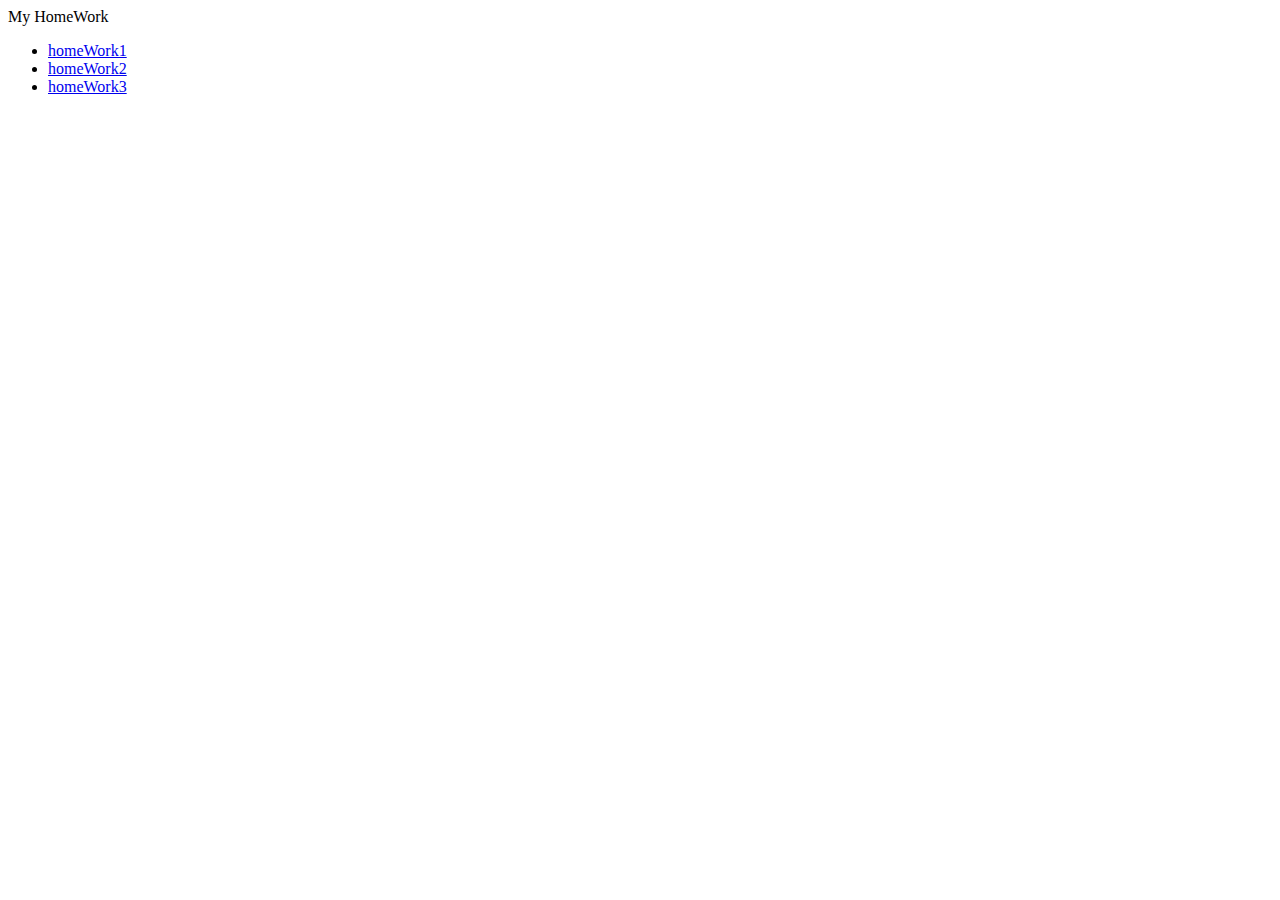
<file: exercises/index.html>
<!DOCTYPE html>

<html>

<head>
    <title>MY HomeWork</title>
</head>
<body>
    <header>My HomeWork</header>
	<ul>
	<li>
    <a href="homeWork1\index.html">homeWork1</a>
	</li>
	<li>
    <a href="homeWork2\index.html">homeWork2</a>
	</li>
	<li>
    <a href="ex3\index.html">homeWork3</a>
	</li>
	</ul>
</body>

</html>
</file>
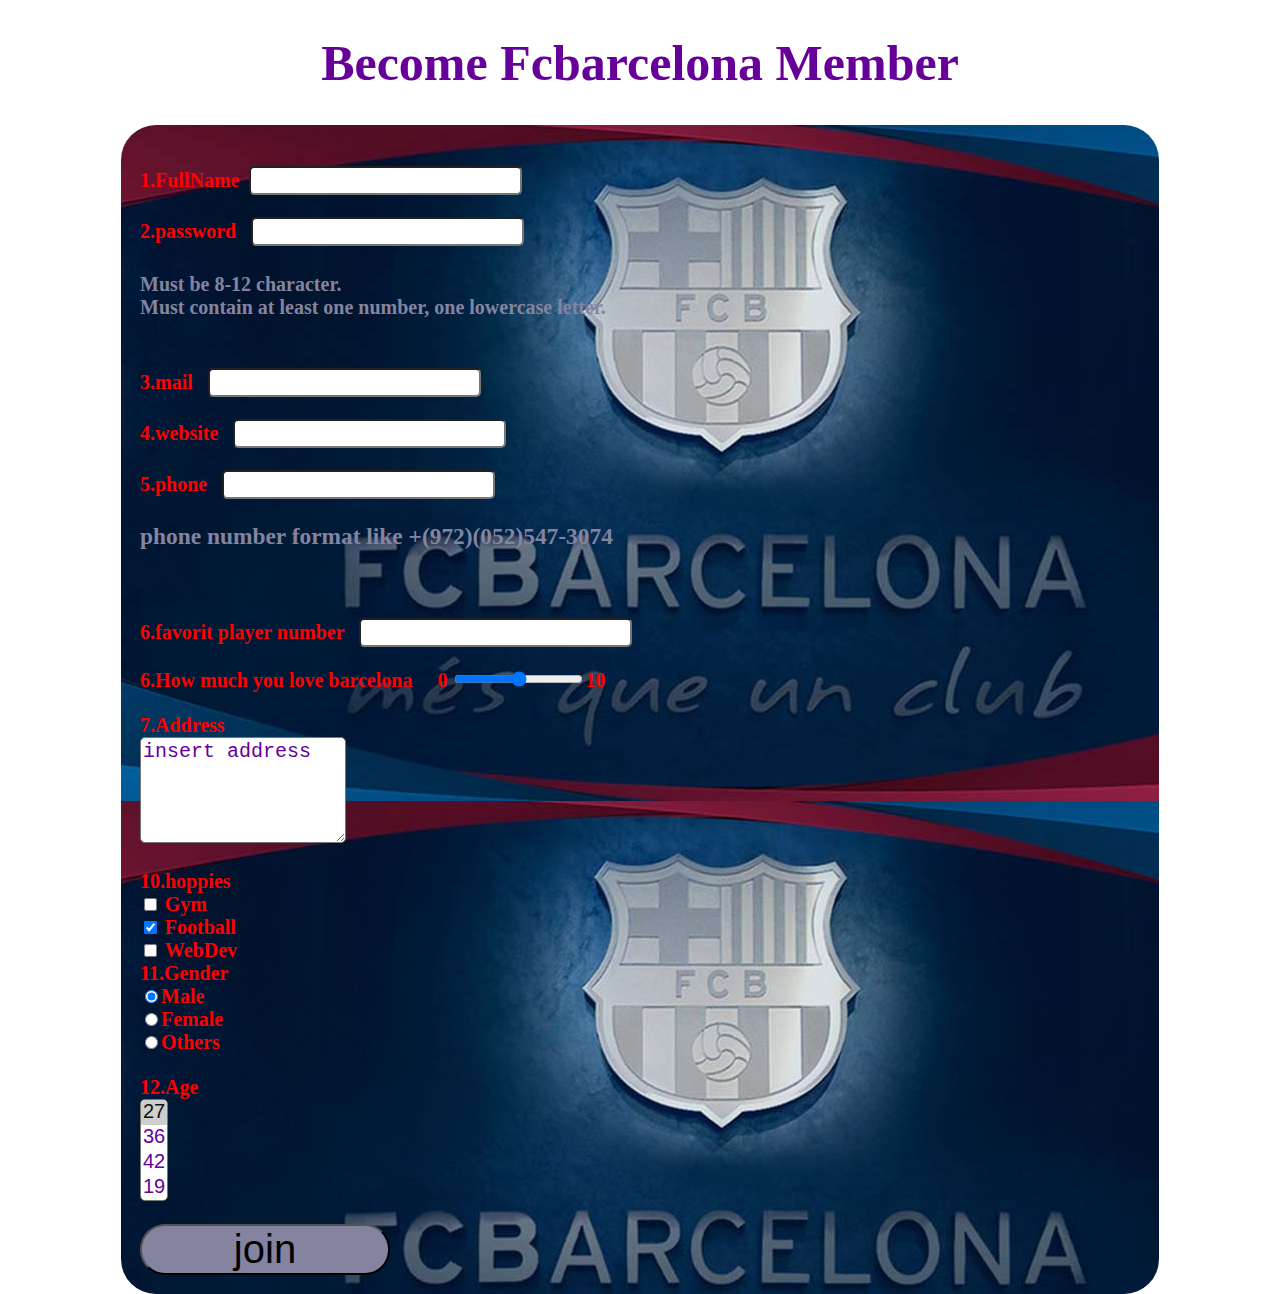
<file: exercises/ex3/index.html>
<!DOCTYPE html>
<html>
	<head>
		<meta charset="UTF-8" />
		<link rel="stylesheet" href="includes/style.css" >
	</head>
	<header> <h1>Become Fcbarcelona Member</h1></header>
	
	<body>
		<div class="wrapper">
		<form action="http://html5-book.co.il/teach/forms/get_form2.php" method="get" autocomplete="on"><br >
			<label>1.FullName &nbsp;<input type="text"  name="fullName" required /></label><br>
			<br />
			<label>2.password &nbsp;&nbsp;<input type="password" name="pass" pattern="(?=.*\d)(?=.*[a-z]).{8,15}" required />
				<h4>  Must be 8-12 character.<br>
                    Must contain at least one number, one lowercase letter.</h4>
			</label>
			<br>
			<label>3.mail &nbsp;&nbsp;<input type="email" name="mail" autocomplete/></label><br>
			<br />
			<label>4.website &nbsp;&nbsp;<input type="url" name="website"/></label><br>
			<br /> 
			<label>5.phone &nbsp;&nbsp;<input type="tel" name="phone" pattern='[\+]\d{3}[\(]\d{3}[\)]\d{3}[\-]\d{4}'><br />
				<h3> phone number format like +(972)(052)547-3074</h3>
				
			</label><br>
			<br />
			<label>6.favorit player number &nbsp;&nbsp;<input type="number" name="coffee" value="" min="1" /></label> <br>
			
			<br />
			<label>6.How much you love barcelona &nbsp;&nbsp;&nbsp;&nbsp;0 <input  type="range" name="temper" value="5" min="0" max="10">10
			</label><br>
			
			
			<br />
			<label>7.Address &nbsp;&nbsp;<br /> <textarea rows="2" cols="8" name="address" >insert address</textarea>  </label> <br> 
			<br />
			<label> 10.hoppies &nbsp;&nbsp;</label><br />
			<input type="checkbox" name="interests[]" value="Gym" /> <label>Gym &nbsp;&nbsp; </label><br>
			<input type="checkbox" name="interests[]" value="Football" checked="" /> <label>Football &nbsp;&nbsp; </label><br>
			<input type="checkbox" name="interests[]" value="WebDev" /> <label>WebDev &nbsp;&nbsp; </label><br>
			<label>11.Gender &nbsp;&nbsp;<br /><input type="radio" name="gender" value="male" checked />Male <br>
				<input type="radio" name="gender" value="female"  />Female <br>
				<input type="radio" name="gender" value="other"  />Others </label><br>
				
				<br />
				
				<label>12.Age &nbsp;&nbsp; <br /><select name="age" multiple><br>
					<br>
					<option selected="">27</option>
					<option>36</option>
					<option>42</option>
					<option>19</option>
					<option>56</option>
					<option>99</option>
				</select></label>
				<br />
				<br />
				
			<input type="submit"  value="join"/>
        </form >
		</div>
	</body>
	
	
	
	
</html>
</file>
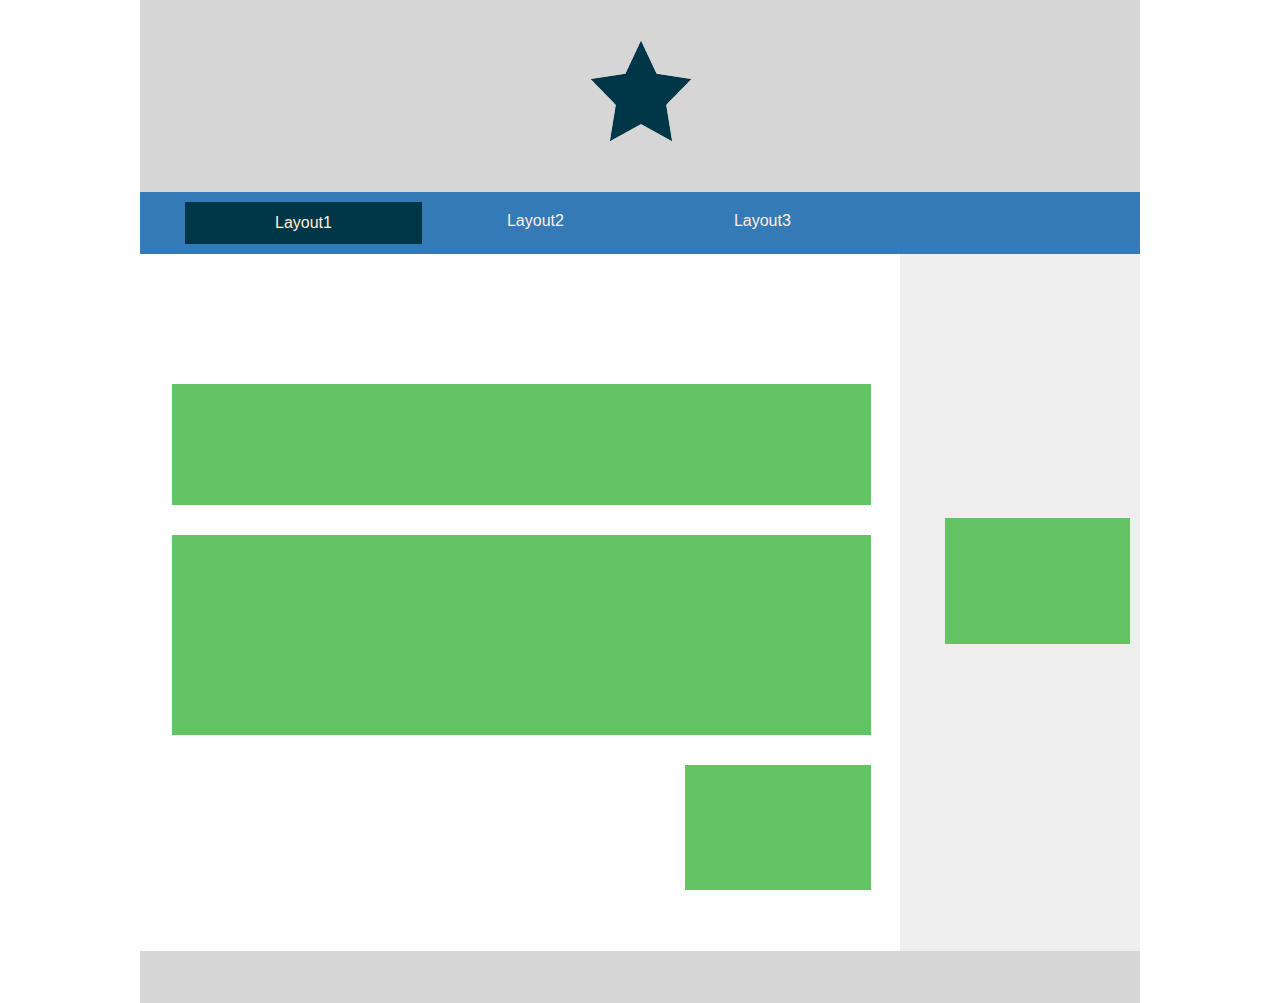
<file: exercises/homeWork2/index.html>
<!DOCTYPE html>
<html>
	
	<html>
	<head>
		
		<title> HomeWork2</title>
		<link rel="stylesheet" href="includes/style.css" />
		<meta charset="utf-8" />
	</head>
	
	
	<body id="wrapper">
			
		<header>
	       <a href="index.html"></a> 
		</header>
		<main>
			<nav>
				<ul>
					<li> <span><a href="index.html">Layout1 </a> </span></li>
					<li> <a href="layOut2.html">Layout2 </a></li>
					<li><a href="layOut3.html">Layout3 </a> </li>
					
				</ul>
				
				
			</nav>
			
			<section> 
				<article> </article>
				<article> </article>
				<article> </article>
				
				
				
				</section>
			
			<aside>
				
				<article></article>
				
			</aside>
			
			
		</main>
		<footer>  </footer>
			
		
	</body>
	

</html>
</file>
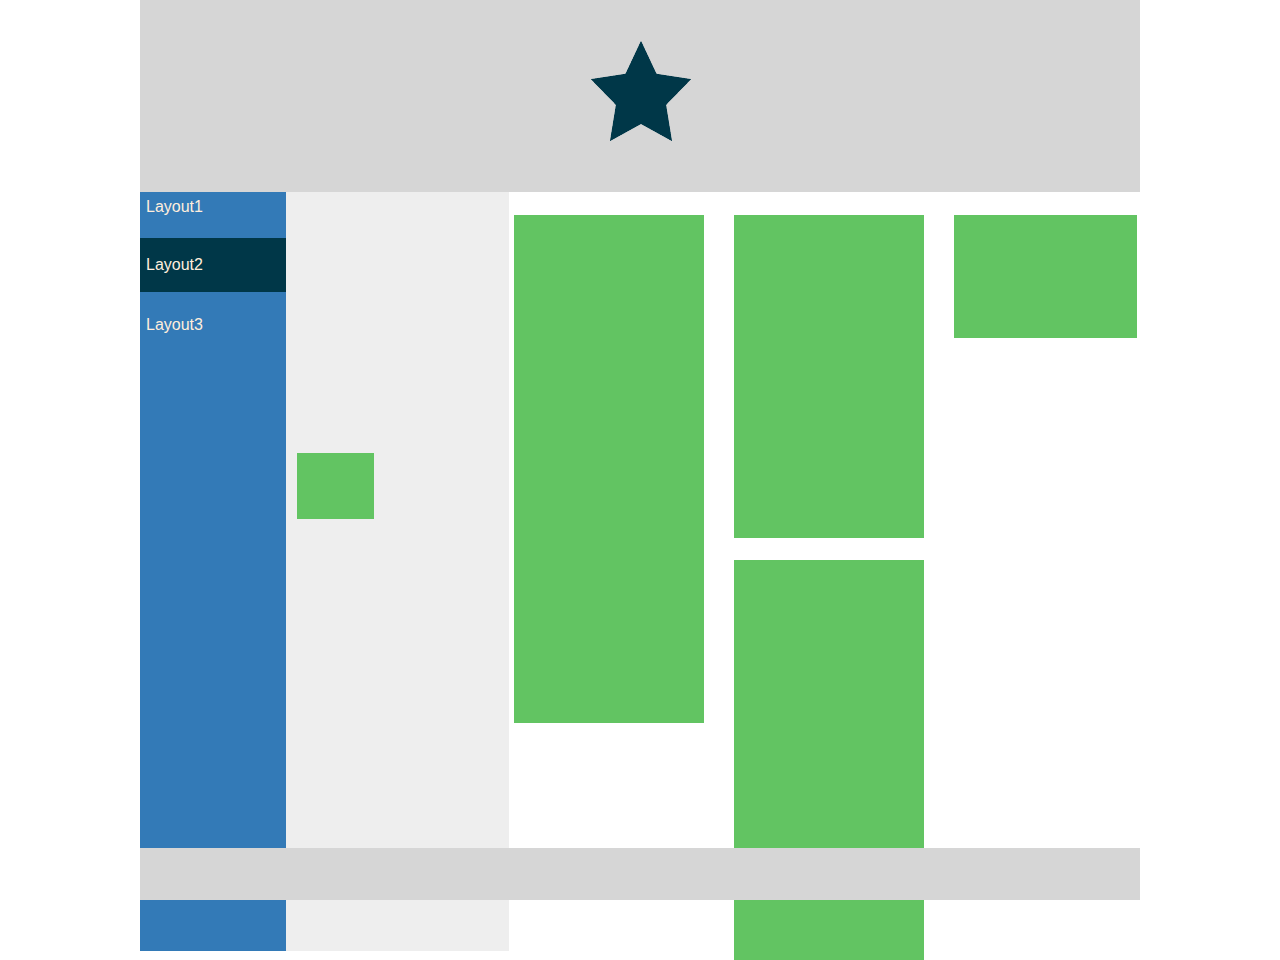
<file: exercises/homeWork2/layOut2.html>
<!DOCTYPE html>
<html>

	<html>
	<head>

		<title> HomeWork2</title>
		<link rel="stylesheet" href="includes/style.css" />
		<meta charset="utf-8" />
	</head>


	<body id="wrapper2">
<main>		
		<header>
	       <a href="layOut2.html"> </a>
        </header>
    <nav>
    		<ul>
					<li> <a href="index.html">Layout1 </a> </li>
					<li> <span><a href="layOut2.html">Layout2 </a> </span></li>
					<li><a href="layOut3.html">Layout3 </a> </li>
					
				</ul>
    	
    </nav>
    
    <aside>
    	<article></article> 
    	</aside>
    	
    	<section>
    		<article> <p>
    			
    		</p></article>
    		<article> </article>
    		<article></article>
    		
    		
    		 </section>
    	
		</main>


		<footer>


			</footer>

		

	</body>


</html>
</file>
<file: exercises/ex3/includes/style.css>
body {
    margin: 0;
    padding: 0;
    width: 100%;
    
}

.wrapper label{
   	color:red;
}
  
.wrapper h4{
 	color: #8484A0;
} 
  
  .wrapper h3{
  	color: #8484A0;
}
  
.wrapper{
	text-align: left;
	font-size: 120%;
	background-image:url("../images/barcaLogo.jpg");
	margin: auto;
	width: 1000px;
	border-radius:35px;
	padding: 1em; 
}

h1{
	text-align: center;
	color:#660099;
	font-size: 50px;
}


.nodes{

   font-size:24px;
	
}

.wrapper label {
   font-size: 20px;
   font-weight: normal;
   font-weight: bold;
}

.wrapper textarea{
	
	  width: 200px;
     height: 100px;
    overflow: hidden;
    /*overflow: auto; it's not working!!! */
    
    
}

.wrapper input[type="submit"]{
	text-align:center;
	font-size: 40px;
	font-weight: bold;
    font-weight: normal;
    border-radius:25px;
    background: #8484A0;
   width:25%;
}

.wrapper input[type="text"],
.wrapper input[type="Password"],
.wrapper input[type="email"],
.wrapper input[type="url"],
.wrapper input[type="tel"],
.wrapper input[type="number"],
.wrapper input[type="range"],
.wrapper input[type="chekbox"],
.wrapper input[type="radio"],
.wrapper select,
.wrapper textarea {
	
    font-size: 20px;
    font-weight: normal;
    border-radius:5px;
    color:#660099;
}
</file>
<file: exercises/homeWork2/includes/style.css>
*{
	margin:0px;
	padding: 0px; 
}

 nav, aside, section, article, header {
	display:  block;
	
}

main{
	
	width: 100%;
}


#wrapper {
	margin: 0px auto;
	width: 1000px;
}
#wrapper header{
	
	height:192px;
	background: #d6d6d6;

}

#wrapper header a{
	
	width:102px;
	height:102px;
	background-image:url("../images/star.png");
	position:relative;
	display:block;
	margin:0px auto;
	top: 40px;
    background-repeat: no-repeat;	
	
	
}


#wrapper nav {
	
	height: 62px;
	background: #337AB7;

}

#wrapper nav ul{
	
	list-style-type: none;
	text-decoration: none;
	margin-left: 45px;
	
}

#wrapper nav ul li{
	
	float:left;
	
}

#wrapper nav a{
	
	display: inline-block;
	text-decoration: none;
	color: #ffeedd;
	font-family: Arial;
	
	
	
}

#wrapper nav span a{
	
	background:#003748;
	margin:10px auto; 
	padding:12px 90px;
	
	
}
#wrapper nav li > a{
	
	margin:20px 85px;
	
}
#wrapper section{
	direction:rtl;
	display: inline-block;
	margin-top: 100px;
	vertical-align: top;
	
	
}
#wrapper section article{
	
	display:block;
	background: #62C462;
	margin-right: 25px;
	margin-left: 32px;
	margin-top: 30px;
}

#wrapper section article:first-child{
	
	height:121px;
	width:699px;
	
	
}
#wrapper section article:nth-child(2){
	
	height: 200px;
	width: 699px;
	
	
}
#wrapper section article:nth-child(3){
	
	height: 125px;
	width: 186px;
	
	
}

#wrapper aside{
	
	background: #EEEEEE;
	height: 697px;
	width: 240px;
	display: inline-block;
	
}

#wrapper aside article{
	
	background: #62C462;
	width:185px;
	height:126px;
	position: relative;
	margin-top: 264px;
	margin-left: 45px;
	
	
}

#wrapper footer{
	
	height:52px;
	background: #D6D6D6;
	margin-top:-4px;
	
}






/*********************************************************/



#wrapper2 {
	margin: 0px auto;
	width: 1000px;
}
#wrapper2 header{
	
	height:192px;
	background: #d6d6d6;

}

#wrapper2 header a{
	
	width:102px;
	height:102px;
	background-image:url("../images/star.png");
	position:relative;
	display:block;
	margin:0px auto;
    top: 40px;
    background-repeat: no-repeat;	
	
	
}


#wrapper2 nav {
	
	width:146px;
	height: 759px;
	background: #337AB7;
    float:left;
    display: inline-block;
}




#wrapper2 nav ul {
	list-style-type: none;
}

#wrapper2 nav a{
	display: inline-block;	
	text-decoration: none;
	color: #ffeedd;
	font-family: "Arial";
}

#wrapper2 nav li > a{
	margin-top: 6px;
	margin-bottom: 22px;
	margin-left: 6px;
}

#wrapper2 nav span a{
	background-color: #003748;
	padding-top: 18px;
	margin-bottom: 18px;
	padding-bottom: 18px;
	padding-left: 6px;
	width: 140px;
}


#wrapper2 aside{
	
	float:left;
	background-color: #eeeeee;
	width: 223px;
	height: 759px;
}

#wrapper2 aside article{
	
	background: #62C462;
	width:77px;
	height:66px;
	position: relative;
	margin-top: 261px;
	margin-left: 11px;
	
	
}


#wrapper2 section{
	
	display: inline-block;
	margin-top: 23px;
	
	
	
}

#wrapper2 section article:first-child{
	
	background:#62C462;
	margin-left:5px;
	height:508px;
	width:190px;
	float: left;
	
	
}

#wrapper2 section article:nth-child(2){
	
	background:#62C462;
	margin-left:30px;
	height:323px;
	width:190px;
	float:left;
	
}

#wrapper2 section article:nth-child(3){
	
	background:#62C462;
	margin-left:30px;
	height:123px;
	width:183px;
	float:left;
	
}


#wrapper2 section article p{
	
	background:#62C462;
	margin-left:220px;
	height:400px;
	width:190px;
	margin-top:345px;
	float:left
}


#wrapper2 footer{
	height: 52px;
	width: 1000px;
	position: fixed;
	bottom: 0px;
	background-color: #d6d6d6;
}

/*******************************************************/



#wrapper3 {
	margin: 0px auto;
	width: 1000px;
}
#wrapper3 header{
	
	height:192px;
	background: #d6d6d6;

}

#wrapper3 header a{
	
	width:102px;
	height:102px;
	background-image:url("../images/star.png");
	position:relative;
	display:block;
	margin:0px auto;
	top: 40px;
    background-repeat: no-repeat;	
	
	
}


#wrapper3 nav {
	
	height: 63px;
	background: #337AB7;

}

#wrapper3 nav ul{
	
	list-style-type: none;
	text-decoration: none;
	margin-left: 45px;
	
}

#wrapper3 nav ul li{
	
	float:left;
	
}

#wrapper3 nav a{
	
	display: inline-block;
	text-decoration: none;
	color: #ffeedd;
	font-family: Arial;
	
	
	
}

#wrapper3 nav span a{
	
	background:#003748;
	margin:10px auto; 
	padding:12px 90px;
	
	
}
#wrapper3 nav li > a{
	
	margin:20px 85px;
	
}

#wrapper3 footer {
	
	height:52px;
	background: #D6D6D6;
	display: inline-block;
	width: 100%;
	/*margin-top:-4px;
	
   /* margin-top: 1740px;???????*/
 	/*bottom: 0px;
  position: fixed;*/
	
}

#wrapper3 .box{
   
    float: left;
    width: 333.33px;
    height: 348px;  
   }
   
            
            
#wrapper3 .box.plus{
            background: url(../images/white_plus.png) center no-repeat; 
        }
           
#wrapper3 .box.star {
            
     background: url(../images/white_star.png) center no-repeat;        
}

 @media only screen and (min-width: 1000px) { 
        
        #wrapper3 {width:1000px;} 
    }
 @media only screen and (max-width:1000px){
    	#wrapper3 {width:666.66px;} 
 
   	}
    	 #wrapper3 nav ul{
    	 	margin-left: 0px;
    	}
    	 #wrapper3 nav span a{padding:12px 55px;}
    }

.clear{
	clear: both;
}
</file>
